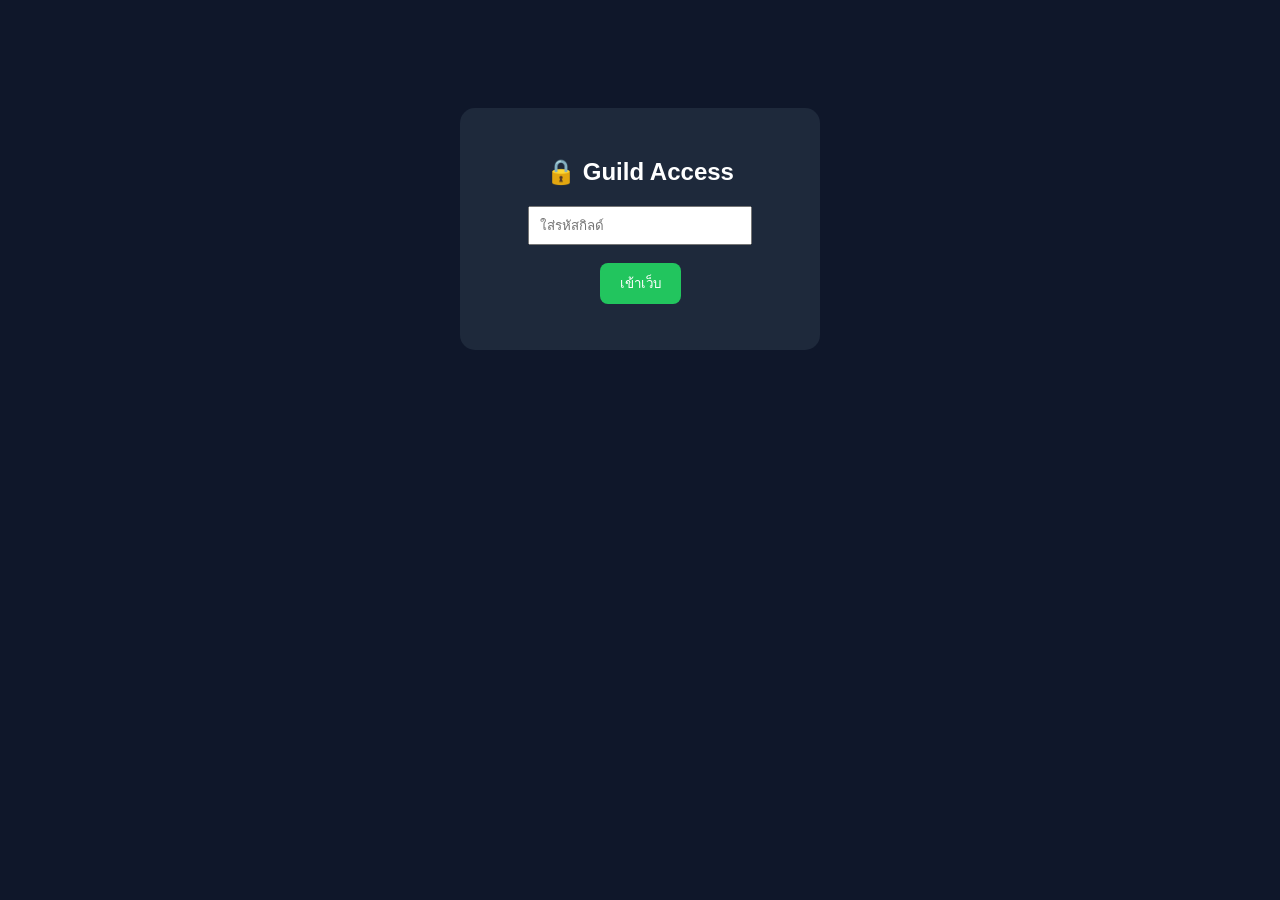
<file: index.html>
<!DOCTYPE html>
<html>
<head>
<meta charset="UTF-8">
<title>Guild Login</title>
<link rel="stylesheet" href="style.css">
</head>

<body>

<div class="login-box">
<h2>🔒 Guild Access</h2>

<input type="password" id="pass" placeholder="ใส่รหัสกิลด์">
<br><br>
<button onclick="checkPass()">เข้าเว็บ</button>

<p id="msg"></p>
</div>

<script src="login.js"></script>
</body>
</html>
</file>
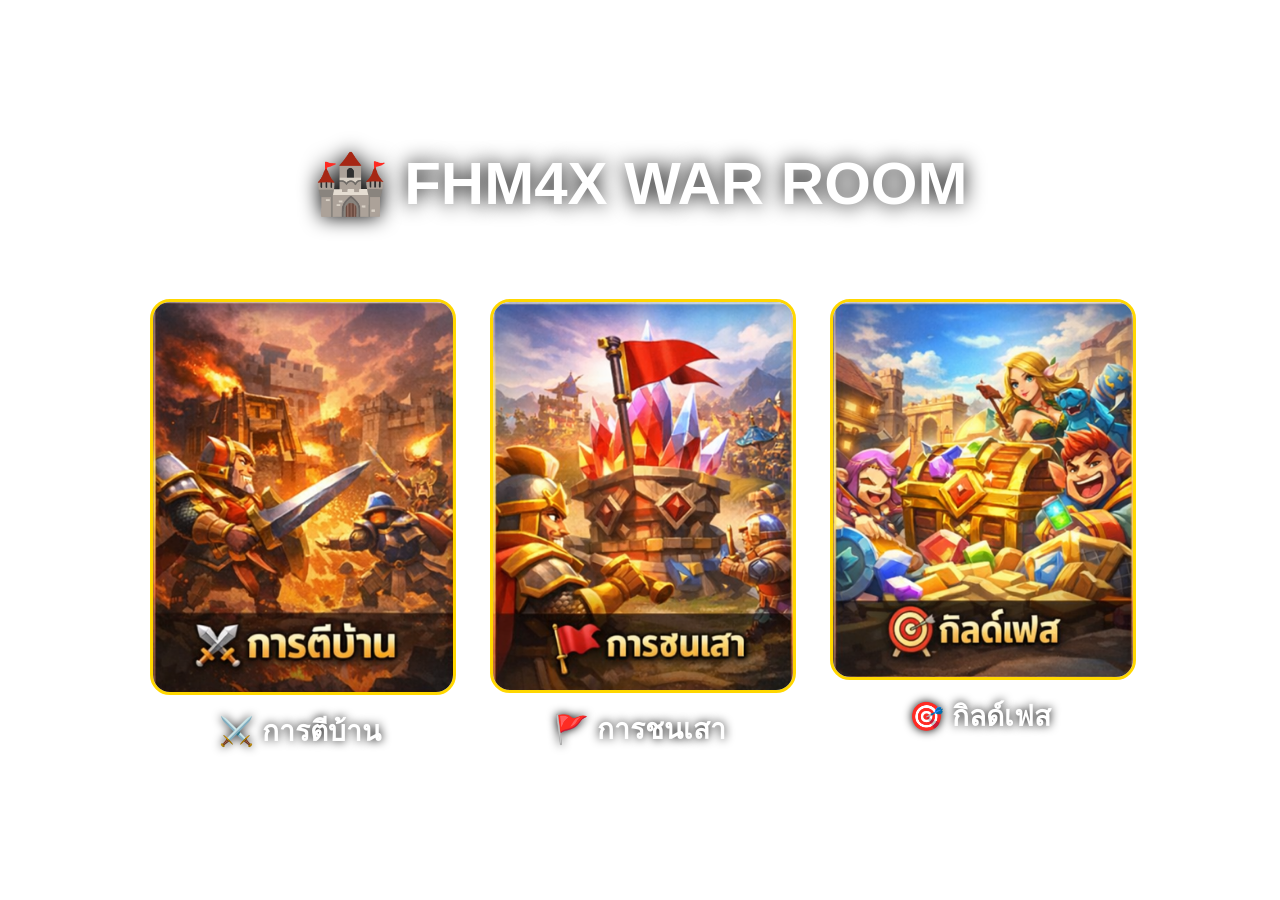
<file: home.html>
<!DOCTYPE html>
<html lang="th">
<head>
<meta charset="UTF-8">
<title>FHM4X WAR ROOM</title>
<link rel="stylesheet" href="style.css">
</head>

<body class="bg">

<h1 class="title">🏰 FHM4X WAR ROOM</h1>

<div class="menu">

<div class="card" onclick="goAttack()">
<img src="img/attack.jpg">
<div class="label">⚔️ การตีบ้าน</div>
</div>

<div class="card" onclick="goRally()">
<img src="img/rally.jpg">
<div class="label">🚩 การชนเสา</div>
</div>

<div class="card" onclick="goGuild()">
<img src="img/guild.jpg">
<div class="label">🎯 กิลด์เฟส</div>
</div>

</div>

<script src="script.js"></script>
</body>
</html>
</file>
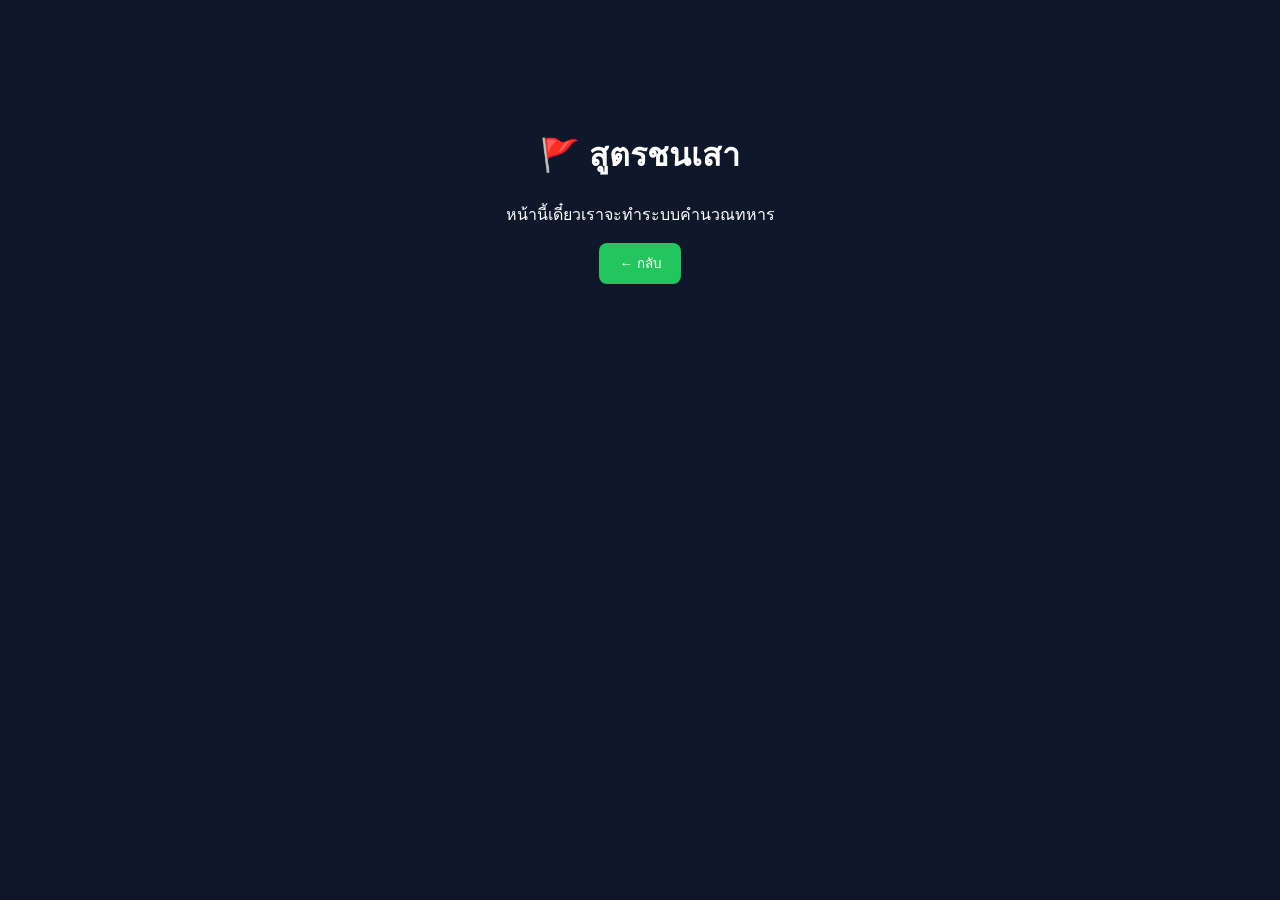
<file: rally.html>
<!DOCTYPE html>
<html lang="th">
<head>
<meta charset="UTF-8">
<title>สูตรชนเสา</title>
<link rel="stylesheet" href="style.css">
</head>

<body>

<h1>🚩 สูตรชนเสา</h1>

<p>หน้านี้เดี๋ยวเราจะทำระบบคำนวณทหาร</p>

<button onclick="back()">← กลับ</button>

<script>
function back(){
    window.location.href="home.html";
}
</script>

</body>
</html>
</file>
<file: style.css>
body{
  background:#0f172a;
  color:white;
  font-family:Arial;
  text-align:center;
  padding-top:100px;
}

.login-box{
  background:#1e293b;
  padding:30px;
  width:300px;
  margin:auto;
  border-radius:15px;
}

input{
  padding:10px;
  width:200px;
}

button{
  padding:10px 20px;
  background:#22c55e;
  color:white;
  border:none;
  border-radius:8px;
  cursor:pointer;
}

button:hover{
  background:#16a34a;
}

body.bg{
    background:url("img/bg.jpg");
    background-size:cover;
    font-family:Arial;
    color:white;
    text-align:center;
}

.title{
    font-size:60px;
    margin-top:40px;
    text-shadow:0 0 20px black;
}

.menu{
    display:flex;
    justify-content:center;
    gap:40px;
    margin-top:80px;
}

.card{
    width:300px;
    cursor:pointer;
    transition:0.3s;
}

.card img{
    width:100%;
    border-radius:20px;
    border:3px solid gold;
}

.card:hover{
    transform:scale(1.05);
}

.label{
    font-size:28px;
    margin-top:10px;
    font-weight:bold;
    text-shadow:0 0 10px black;
}
</file>
